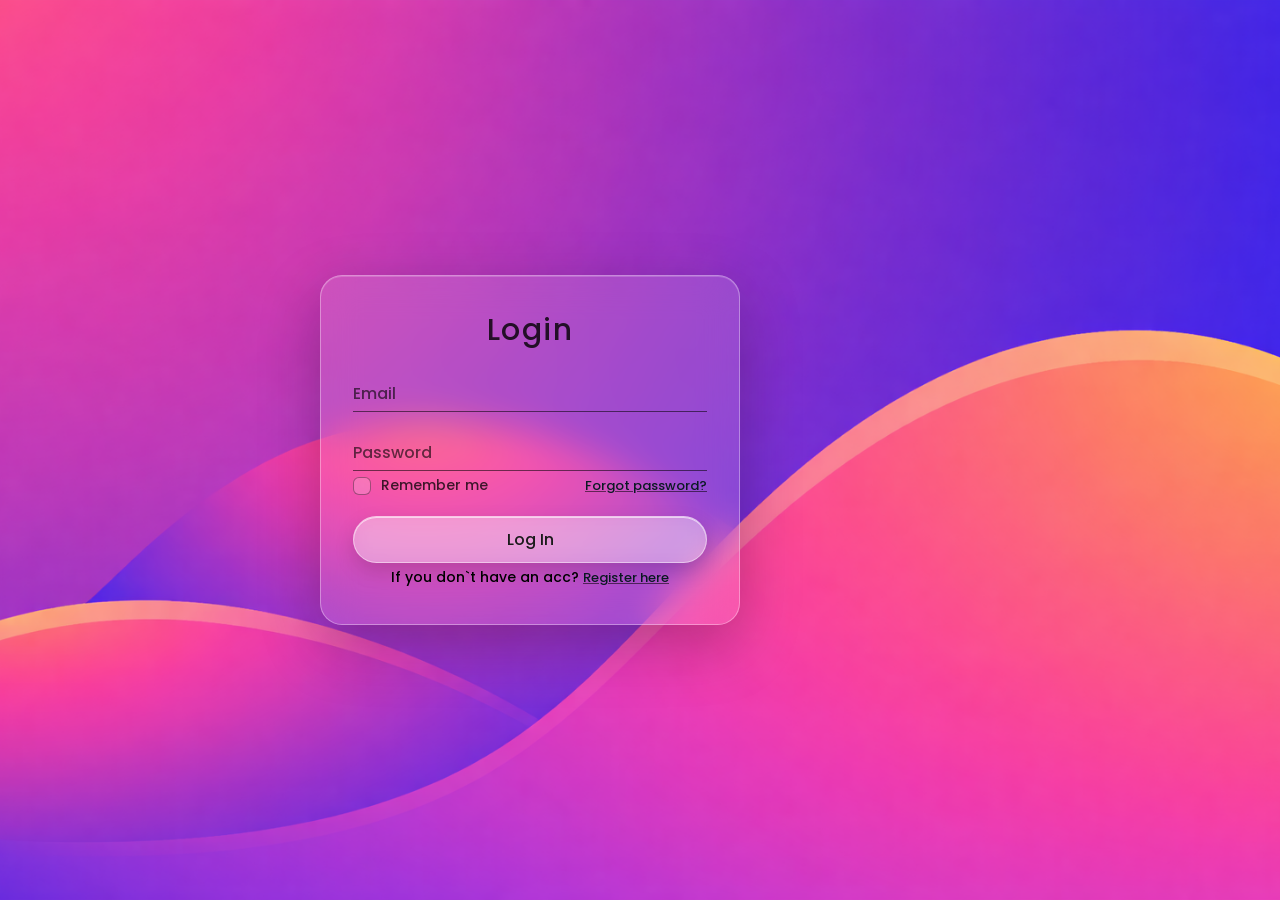
<file: login/index.html>
<!DOCTYPE html>
<html lang="en">
<head>
    <meta charset="UTF-8">
    <title>hello</title>
    <link rel="stylesheet" href="login.css">
    <link rel="preconnect" href="https://fonts.googleapis.com">
    <link rel="preconnect" href="https://fonts.gstatic.com" crossorigin>
    <link href="https://fonts.googleapis.com/css2?family=Poppins:wght@400;500;600;700;900&display=swap" rel="stylesheet">
</head>
<body>
<div class="container">
    <div class="header">

    </div>
    <div class="content">

        <div class="form-container">
            <div class="form-title">
                <span class="h2">Login</span>
            </div>
            <div class="form-fields">
                <div class="field">
                    <input class="field-input" id="email" type="text" placeholder=" " required>
                    <label class="field-label" for="email">Email</label>
                </div>
                <div class="field">
                    <input class="field-input" id="password" type="password" placeholder=" " required>
                    <label class="field-label" for="password">Password</label>
                </div>
                <div class="form-row">
                <label class="chk">
                    <input class="chk-input" type="checkbox">
                    <span class="chk-box" aria-hidden="true"></span>
                    <span class="chk-text">Remember me</span>
                </label>
                    <a href="#">Forgot password?</a>
                    </div>

            </div>
            <div class="form-button">
                <button class="button" type="submit">Log In</button>
            </div>
            <div class="form-info">
                <span>If you don`t have an acc? <a href="#">Register here</a></span>
            </div>
        </div>
    </div>

    <div class="footer">

    </div>
</div>
</body>
</html>
</file>
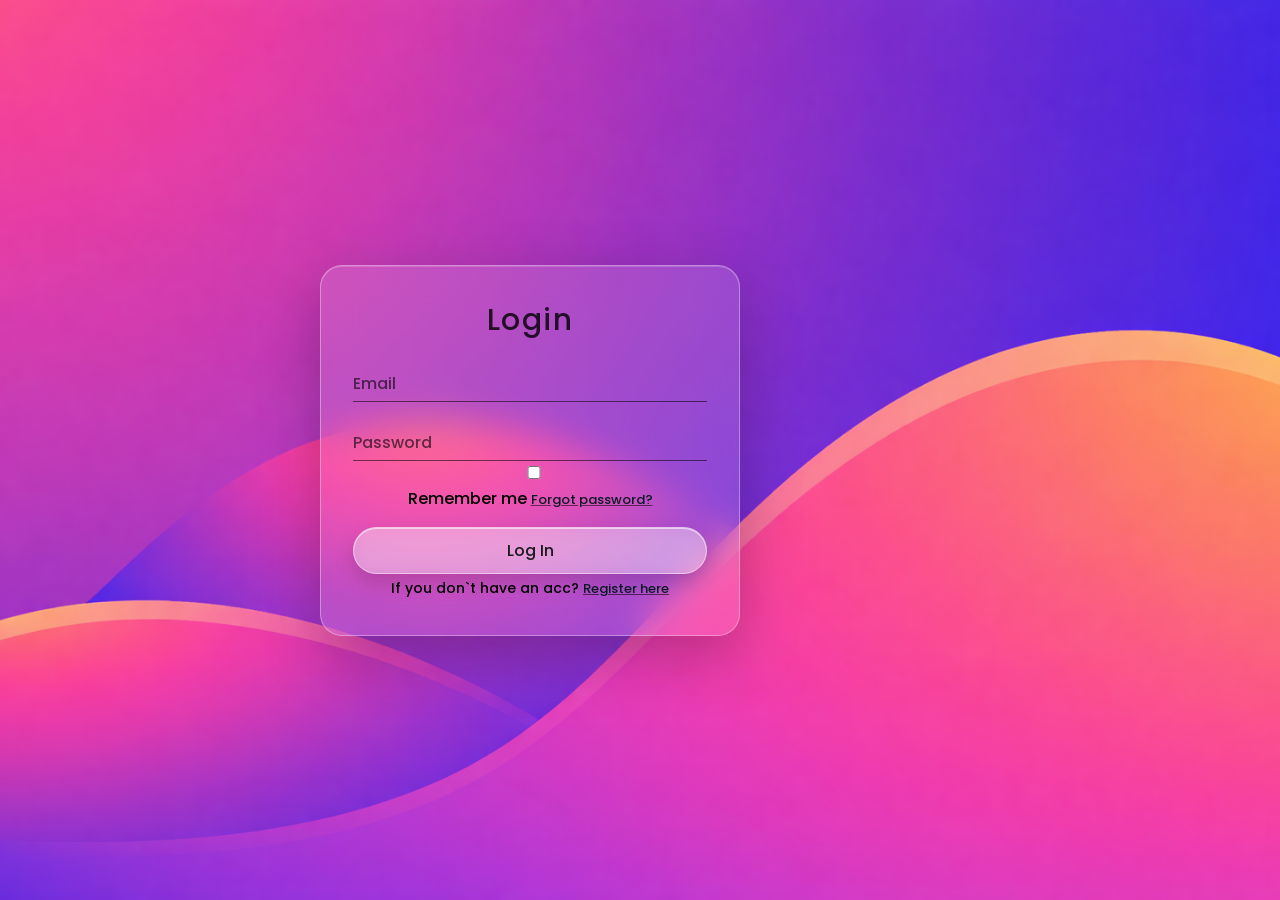
<file: login/login.html>
<!DOCTYPE html>
<html lang="en">
<head>
    <meta charset="UTF-8">
    <title>hello</title>
    <link rel="stylesheet" href="login.css">
    <link rel="preconnect" href="https://fonts.googleapis.com">
    <link rel="preconnect" href="https://fonts.gstatic.com" crossorigin>
    <link href="https://fonts.googleapis.com/css2?family=Poppins:wght@400;500;600;700;900&display=swap" rel="stylesheet">
</head>
<body>
<div class="container">
    <div class="header">

    </div>
    <div class="content">

        <div class="form-container">
            <div class="form-title">
                <span class="h2">Login</span>
            </div>
            <div class="form-fields">
                <div class="field">
                    <input class="field-input" id="email" type="text" placeholder=" " required>
                    <label class="field-label" for="email">Email</label>
                </div>
                <div class="field">
                    <input class="field-input" id="password" type="password" placeholder=" " required>
                    <label class="field-label" for="password">Password</label>
                </div>
                <label>
                    <input type="checkbox">
                    <span>Remember me</span>
                </label>
                <a href="#">Forgot password?</a>
            </div>
            <div class="form-button">
                <button class="button" type="submit">Log In</button>
            </div>
            <div class="form-info">
                <span>If you don`t have an acc? <a href="#">Register here</a></span>
            </div>
        </div>
    </div>

    <div class="footer">

    </div>
</div>
</body>
</html>
</file>
<file: login/login.css>
*,
*::before,
*::after {
    box-sizing: border-box;
}
body {
    font-family: "Poppins", sans-serif;
    font-weight: 500;
    font-style: normal;
    margin: 0;
    min-height: 100vh;
    background-image: url("pg.png");
    background-size: cover;
    background-position: center;
    background-repeat: no-repeat;
}
.container{
    min-height: 100vh;
    display: grid;
    grid-template: "h h h"
                    ". c ."
                    "f f f";
    grid-template-columns: 1fr 2fr 1fr;
    grid-template-rows: 90px 1fr 90px;
}
.form-container{
    padding: 5%;
    font-family: "Poppins", sans-serif;
    font-weight: 500;
    font-style: normal;
    display: grid;
    grid-template-columns: 1fr;
    width: 100%;
    max-width: 420px;
    justify-self: center;
    background: rgba(255, 255, 255, 0.12);
    backdrop-filter: blur(18px);
    border: 1px solid rgba(255, 255, 255, 0.35);
    box-shadow:
            0 20px 60px rgba(0, 0, 0, 0.25),
            inset 0 1px 0 rgba(255, 255, 255, 0.18);
    border-radius: 22px;
}
.header {grid-area: h}
.content {grid-area: c}
.footer {grid-area: f}

.content{
    align-content: center;
    text-align: center;
}
.h2{
    letter-spacing: 0.05em;
    font-family: "Poppins", sans-serif;
    font-weight: 500;
    font-style: normal;
    font-size: 30px;
    color: rgba(0,0,0,0.8);
}
.form-container input,
.form-container button {
    width: 100%;
    max-width: 100%;
}
.form-container * {
    min-width: 0;
}
.input-text{
    background: none;
    border: none;
    font-size: 25px;
    border-bottom: 2px solid rgb(30, 47, 63);
}
.form-button {
    width: 100%;
    margin-top: 16px;
}

.button {
    width: 100%;
    padding: 10px 0;
    font-family: "Poppins", sans-serif;
    font-size: 16px;
    font-weight: 500;
    color: #1b1b1b;
    background: rgba(255, 255, 255, 0.35);
    backdrop-filter: blur(10px);
    border: 1px solid rgba(255, 255, 255, 0.45);
    border-radius: 999px;
    cursor: pointer;
    box-shadow:
            0 8px 20px rgba(0, 0, 0, 0.15),
            inset 0 1px 0 rgba(255, 255, 255, 0.6);
    transition:
            transform 0.15s ease,
            box-shadow 0.15s ease,
            background 0.15s ease;
}
.button:hover {
    background: rgba(255, 255, 255, 0.45);
    box-shadow:
            0 12px 28px rgba(0, 0, 0, 0.2),
            inset 0 1px 0 rgba(255, 255, 255, 0.7);
    transform: translateY(-1px);
}
.button:active {
    transform: translateY(0);
    box-shadow:
            0 6px 14px rgba(0, 0, 0, 0.18),
            inset 0 2px 4px rgba(0, 0, 0, 0.15);
}
.field {
    position: relative;
    width: 100%;
    padding-top: 18px;
}
.field-input {
    width: 100%;
    background: transparent;
    border: 0;
    border-bottom: 1px solid rgba(0,0,0,0.55);
    padding: 12px 0 10px;
    color: #0b1a24;
    font-size: 16px;
    outline: none;
}

.field-label {
    position: absolute;
    left: 0;
    top: 28px;
    transform-origin: left top;
    color: rgba(0,0,0,0.6);
    pointer-events: none;
    transition: 0.2s ease;
}
.field-input:focus + .field-label,
.field-input:not(:placeholder-shown) + .field-label {
    top: 0;
    transform: scale(0.82);
    color: rgba(0,0,0,0.85);
}
.chk {
    display: inline-grid;
    grid-auto-flow: column;
    align-items: center;
    gap: 10px;
    cursor: pointer;
    user-select: none;
}

.chk-input {
    position: absolute;
    opacity: 0;
    pointer-events: none;
}

.chk-box {
    width: 18px;
    height: 18px;
    border-radius: 6px;
    border: 1px solid rgba(0,0,0,0.35);
    background: rgba(255,255,255,0.15);
    backdrop-filter: blur(10px);
    display: grid;
    place-items: center;
    transition: 0.2s ease;
}

.chk-box::after {
    content: "";
    width: 10px;
    height: 6px;
    border-left: 2px solid rgba(0,0,0,0.85);
    border-bottom: 2px solid rgba(0,0,0,0.85);
    transform: rotate(-45deg) scale(0);
    transition: 0.2s ease;
}

.chk-input:checked + .chk-box {
    border-color: rgba(0,0,0,0.55);
    background: rgba(255,255,255,0.25);
}

.chk-input:checked + .chk-box::after {
    transform: rotate(-45deg) scale(1);
}

.chk-text {
    color: rgba(0,0,0,0.75);
    font-size: 14px;
}
.form-row {
    display: flex;
    align-items: center;
    justify-content: space-between;
    width: 100%;
    margin: 4px 0 4px 0;
}
a{
    text-decoration-color:rgba(0,0,0,0.55);
    color: #0b1a24;
    font-family: "Poppins", sans-serif;
    font-size: 13px;
}
.form-info{
    margin: 4px 0;
    font-size: 14px;
}
/* Убираем белую заливку autofill */
input:-webkit-autofill,
input:-webkit-autofill:hover,
input:-webkit-autofill:focus,
input:-webkit-autofill:active {
    -webkit-box-shadow: 0 0 0 1000px transparent inset;
    box-shadow: 0 0 0 1000px transparent inset;

    -webkit-text-fill-color: #1b1b1b; /* цвет текста */
    transition: background-color 9999s ease-in-out 0s;
}
</file>
